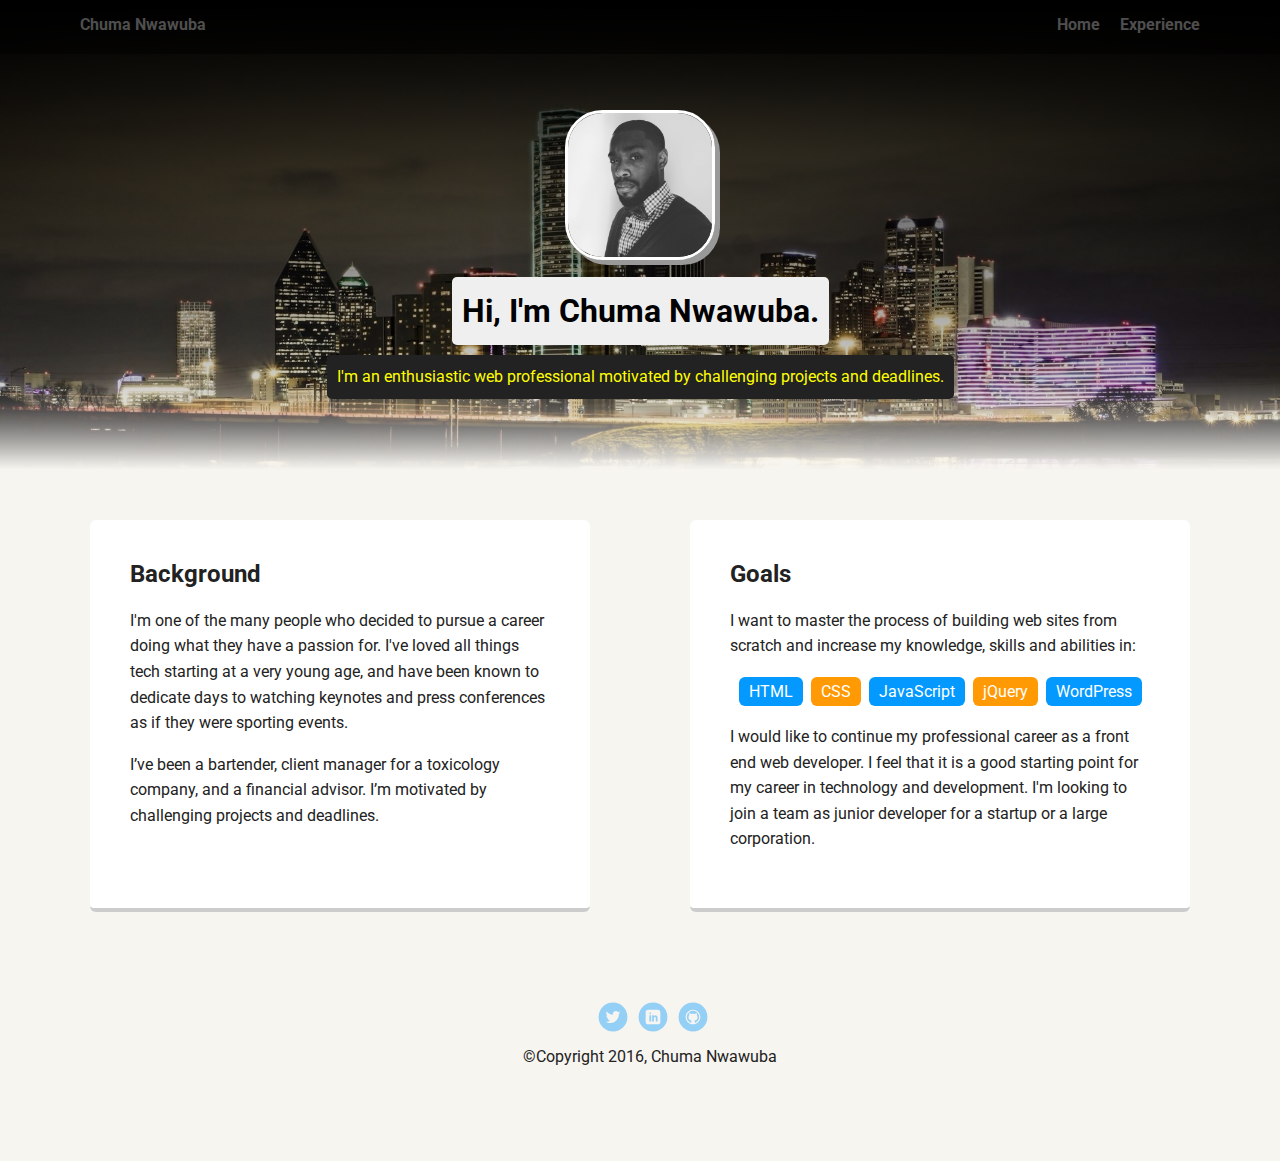
<file: index.html>
<!doctype html>
<html lang="en">
<head>
  <meta charset="utf-8">
  <title>Chuma Nwawuba's Profile</title>
  <meta name="viewport" content="width=device-width, initial-scale=1.0">
  <link rel="stylesheet" href="normalize.css">
  <link rel="stylesheet" href="styles.css">
  <link href="https://fonts.googleapis.com/css?family=Muli%7CRoboto:400,300,500,700,900" rel="stylesheet"></head>
  <body>

    <div class="main-nav">
        <ul class="nav">
          <li class="name"><a href="index.html">Chuma Nwawuba</a></li>
          <li><a href="index.html">Home</a></li>
          <li><a href="experience.html">Experience</a></li>
        </ul>
    </div>

    <header>
      <img src="images/chuma.jpg" alt="Picture of Chuma Nwawuba" class="profile-image">
      <h1 class="tag name">Hi, I'm Chuma Nwawuba.</h1>
      <p class="tag location">I'm an enthusiastic web professional motivated by challenging projects and deadlines.</p>
    </header>

    <main class="flex">
      <div class="card">
        <h2>Background</h2>
        <p>I'm one of the many people who decided to pursue a career doing what they have a passion for. I've loved all things tech starting at a very young age, and have been known to dedicate days to watching keynotes and press conferences as if they were sporting events. 
        <p>
        I’ve been a bartender, client manager for a toxicology company, and a financial advisor. I’m motivated by challenging projects and deadlines. 
        </p> 
</p>
      </div> 

      <div class="card">
        <h2>Goals</h2>
        <p>I want to master the process of building web sites from scratch and increase my knowledge, skills and abilities in:</p>
        <ul class="skills">
          <li>HTML</li>
          <li>CSS</li>
          <li>JavaScript</li>
          <li>jQuery</li>
          <li>WordPress</li>
          
        </ul>
        <p>I would like to continue my professional career as a front end web developer. I feel that it is a good starting point for my career in technology and development. I'm looking to join a team as junior developer for a startup or a large corporation.</p>
      </div> 

    </main>
    <footer>
      <ul>
        <li><a href="https://twitter.com/Chumathepuma" class="social twitter">Twitter</a></li>
        <li><a href="https://www.linkedin.com/in/chuma-nwawuba-953777101" class="social linkedin">LinkedIn</a></li>
        <li><a href="https://github.com/Chumathepuma" class="social github">Github</a></li>
      </ul>
      <p class="copyright">&copy;Copyright 2016, Chuma Nwawuba</p>
    </footer>
  </body>
  </html>
</file>
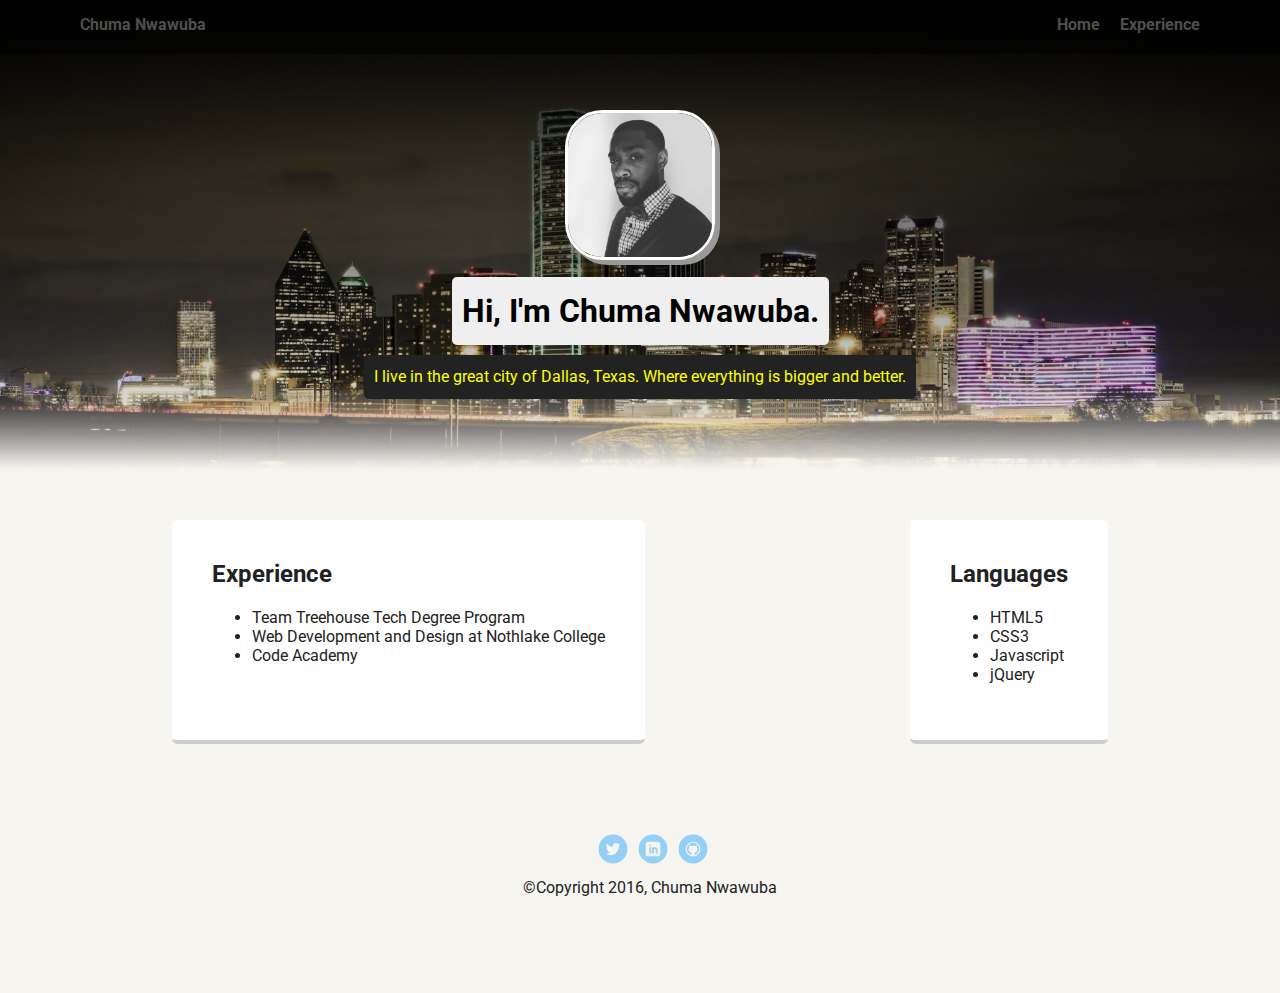
<file: experience.html>
<!doctype html>
<html lang="en">
<head>
  <meta charset="utf-8">
  <title>Chuma Nwawuba's Experience</title>
  <meta name="viewport" content="width=device-width, initial-scale=1.0">
  <link rel="stylesheet" href="styles.css">
  <link href="https://fonts.googleapis.com/css?family=Muli%7CRoboto:400,300,500,700,900" rel="stylesheet"></head>
  <body>

    <div class="main-nav">
        <ul class="nav">
          <li class="name"><a href="index.html">Chuma Nwawuba</a></li>
          <li><a href="index.html">Home</a></li>
          <li><a href="experience.html">Experience</a></li>
        </ul>
    </div>

    <header>
      <img src="images/chuma.jpg" alt="Picture of Chuma Nwawuba" class="profile-image">
      <h1 class="tag name">Hi, I'm Chuma Nwawuba.</h1>
      <p class="tag location">I live in the great city of Dallas, Texas. Where everything is bigger and better.</p>
    </header>

    <main class="flex">
      <div class="card">
        <h2>Experience</h2>
        <ul>
          <li>Team Treehouse Tech Degree Program</li>
          <li>Web Development and Design at Nothlake College</li>
          <li>Code Academy</li>
        </ul>
      </div> 
      <div class="card">
        <h2>Languages</h2>
        <ul>
          <li>HTML5</li>
          <li>CSS3</li>
          <li>Javascript</li>
          <li>jQuery</li>
        </ul>
      </div> 

      

    </main>
    <footer>
      <ul>
        <li><a href="https://twitter.com/Chumathepuma" class="social twitter">Twitter</a></li>
        <li><a href="https://www.linkedin.com/in/chuma-nwawuba-953777101" class="social linkedin">LinkedIn</a></li>
        <li><a href="https://github.com/Chumathepuma" class="social github">Github</a></li>
      </ul>
      <p class="copyright">&copy;Copyright 2016, Chuma Nwawuba</p>
    </footer>
  </body>
  </html>
</file>
<file: styles.css>
/* Global Layout Set-up */
* { 
  box-sizing: border-box;
}
  
body {
  margin: 0;
  padding: 0;
  text-align: center;
  font-family: 'Roboto', sans-serif;
  color: #222;
  background: #f7f5f0;
}
/* Link Styles */

a {
  text-decoration: none;
  color: #999;
}
a:hover {
  color: #6633ff;
}

/* Section Styles */

.main-nav {
  width: 100%;
  background: black;
  min-height: 30px;
  padding: 10px;
  position: fixed;
  text-align: center;
  opacity: 50%;
}

.nav {
  display: flex;
  justify-content: space-around;
  font-weight: 700;
  list-style-type: none;
  margin: 0 auto;
  padding: 0;
}

.nav .name {
    display: block;
    margin-right: auto;
    color: white;
}
.nav li {
  padding: 5px 10px 10px 10px;
}
.nav a {
  transition: all .5s;
}
.nav a:hover {
  color: white
}

header {
  text-align: center;
  background: linear-gradient(#000, transparent 98%),
              linear-gradient(0deg, #f7f5f0, transparent 20%),
              url('images/dallas_skyline.jpg') no-repeat top center ;
  background-size: cover;
  overflow: hidden;
  padding-top: 60px;
}
header {
  line-height: 1.5;
}
header .profile-image {
  margin-top: 50px;
  width: 150px;
  height: 150px;
  border-radius: 25%;
  border: 3px solid white;
  transition: all .5s;
  box-shadow: 5px 5px 0px #999;
}
header .profile-image:hover {
  transform: scale(1.2) rotate(5deg);
}
.tag {
  background-color: #efefef;
  color: black;
  padding: 10px;
  border-radius: 5px;
  display: table;
  margin: 10px auto;
} 
.location {
  background-color: #222;
  color: yellow;
}
.card {
  margin: 30px;
  padding: 20px 40px 40px;
  max-width: 500px;
  text-align: left;
  background: #fff;
  border-bottom: 4px solid #ccc;
  border-radius: 6px;
  transition: all .5s;
}
.card:hover {
  border-color: #ff99ff;
}

ul.skills {
  padding: 0;
  text-align: center;
}

.skills li {
  border-radius: 6px;
  display: inline-block;
  background: #ff9904;
  color: white;
  padding: 5px 10px;
  margin: 2px;
}

.skills li:nth-child(odd) {
  background: #0399ff;
}

footer {
  width: 100%;
  min-height: 30px;
  padding: 20px 0 40px 20px;
}

footer .copyright {
  top: -8px;
  font-size: .75em;
}

footer ul {
  list-style-type: none;
  margin: 0;
  padding: 0;
}

footer ul li {
  display: inline-block;
}

a.social {
  display: inline-block;
  text-indent: -9999px;
  margin-left: 5px;
  width: 30px;
  height: 30px;
  background-size: 30px 30px;
  opacity: .4;
  transition: all .5s;
}
a.twitter {
  background-image: url(images/twitter.svg);
}
a.linkedin {
  background-image: url(images/linkedin.svg);
}
a.github {
  background-image: url(images/github.svg);
}
a.social:hover {
  opacity: 1;
}
.clearfix {
  clear: both;
}

/* Styles for larger screens */
@media screen and (min-width: 720px) {
  
  .flex {
      display: -ms-flexbox;      /* TWEENER - IE 10 */
      display: flex; 
      max-width: 1200px;
      -ms-flex-pack: distribute;
      justify-content: space-around;
      margin: 0 auto;
  }

  header {
    min-height: 470px;
  }

  .nav {
    max-width: 1200px;
    padding: 0 30px;
  }


  main {
    padding-top: 20px;
  }

  main p {
    line-height: 1.6em;
  }

  footer {
    font-size: 1.3em;
    max-width: 1200px;
    margin: 40px auto;
  }

}
</file>
